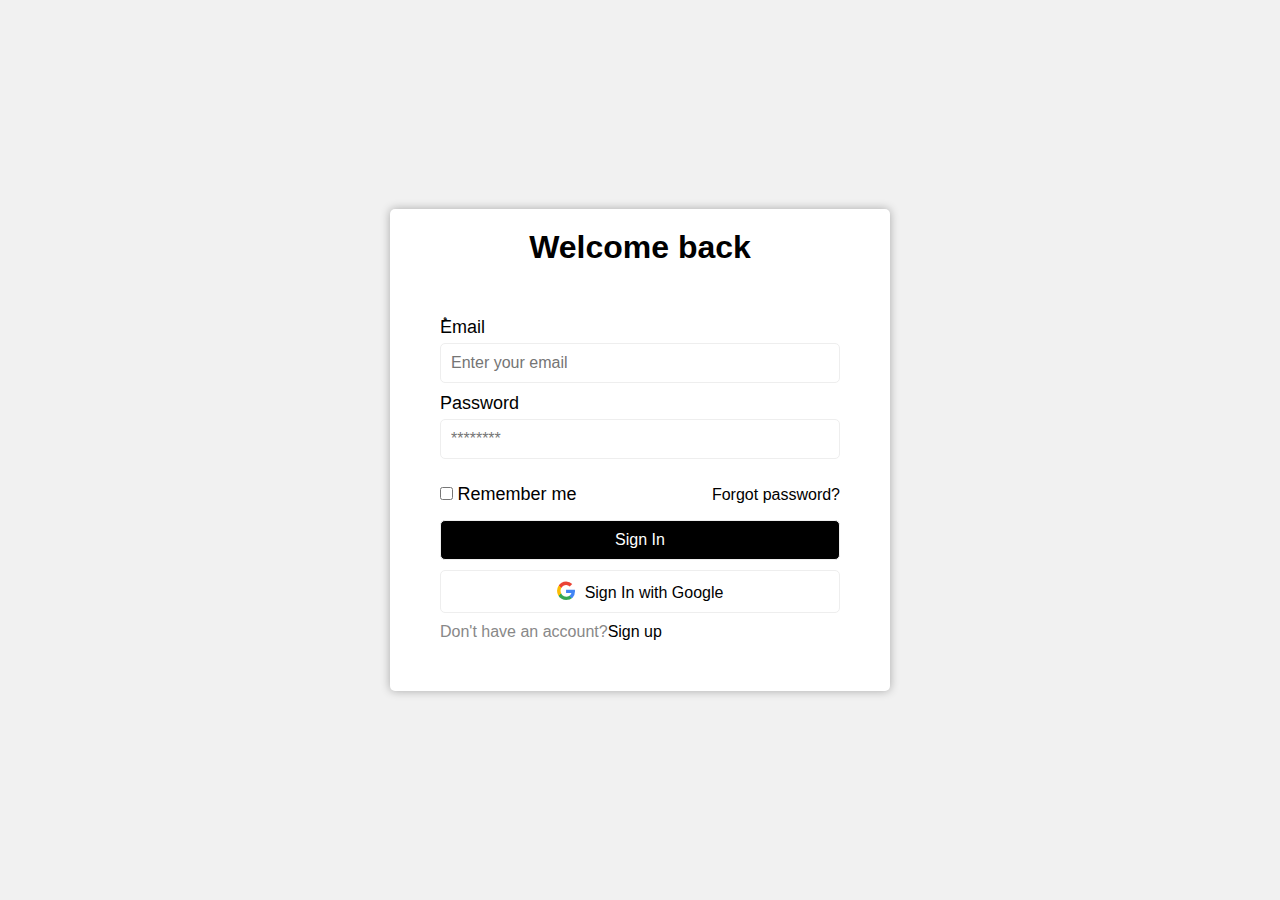
<file: documents/index.html>
<!DOCTYPE htm html>
<html lang="en">
  <head>
    <meta charset="UTF-8" />
    <meta name="viewport" content="width=device-width, initial-scale=1.0" />
    <title>login</title>
    <link rel="stylesheet" href="../styles/login.css" />
    <link
      rel="stylesheet"
      href="../fontawesome-free-6.3.0-web/css/all.min.css"
    />
  </head>
  <body>
    <div class="login">
      <h1 class="login__title">Welcome back</h1>
      <form class="login__form">
        <label for="username">ُEmail</label>
        <input
          type="text"
          name="email"
          placeholder="Enter your email"
          class="login__form__input"
        />
        <label for="password">Password</label>
        <input
          type="password"
          name="password"
          placeholder="********"
          class="login__form__input"
        />
        <div class="he50he50">
          <div>
            <input type="checkbox" name="remember" id="remember" />
            <label for="remember">Remember me</label>
          </div>
          <a href="documents/main.html" class="login__form__text__link">Forgot password?</a>
        </div>
        <button type="submit" class="login__form__button">Sign In</button>
        <button type="submit" class="login__form__button google">
          <i class="fab fa-google"></i>Sign In with Google
        </button>
        <article style="display: flex; flex-wrap: wrap;">
          <p class="login__form__text">Don't have an account?</p>
          <a href="documents/sign-up.html" class="login__form__text__link">Sign up</a>
        </article>
      </form>
    </div>
  </body>
</html>
</file>
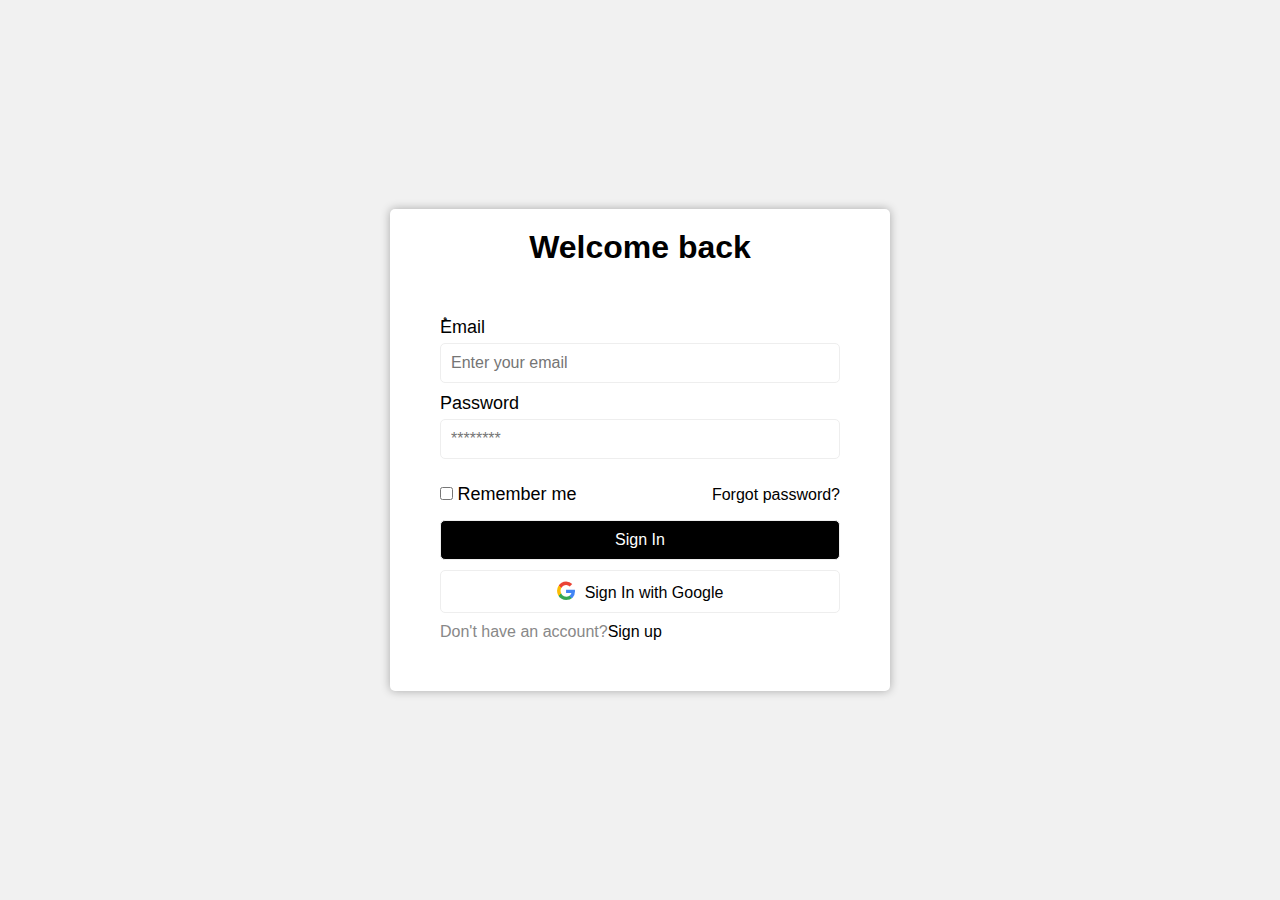
<file: documents/login.html>
<!DOCTYPE htm html>
<html lang="en">
  <head>
    <meta charset="UTF-8" />
    <meta name="viewport" content="width=device-width, initial-scale=1.0" />
    <title>login</title>
    <link rel="stylesheet" href="../styles/login.css" />
    <link
      rel="stylesheet"
      href="../fontawesome-free-6.3.0-web/css/all.min.css"
    />
  </head>
  <body>
    <div class="login">
      <h1 class="login__title">Welcome back</h1>
      <form class="login__form">
        <label for="username">ُEmail</label>
        <input
          type="text"
          name="email"
          placeholder="Enter your email"
          class="login__form__input"
        />
        <label for="password">Password</label>
        <input
          type="password"
          name="password"
          placeholder="********"
          class="login__form__input"
        />
        <div class="he50he50">
          <div>
            <input type="checkbox" name="remember" id="remember" />
            <label for="remember">Remember me</label>
          </div>
          <a href="#" class="login__form__text__link">Forgot password?</a>
        </div>
        <button type="submit" class="login__form__button">Sign In</button>
        <button type="submit" class="login__form__button google">
          <i class="fab fa-google"></i>Sign In with Google
        </button>
        <article style="display: flex; flex-wrap: wrap;">
          <p class="login__form__text">Don't have an account?</p>
          <a href="sign-up.html" class="login__form__text__link">Sign up</a>
        </article>
      </form>
    </div>
  </body>
</html>
</file>
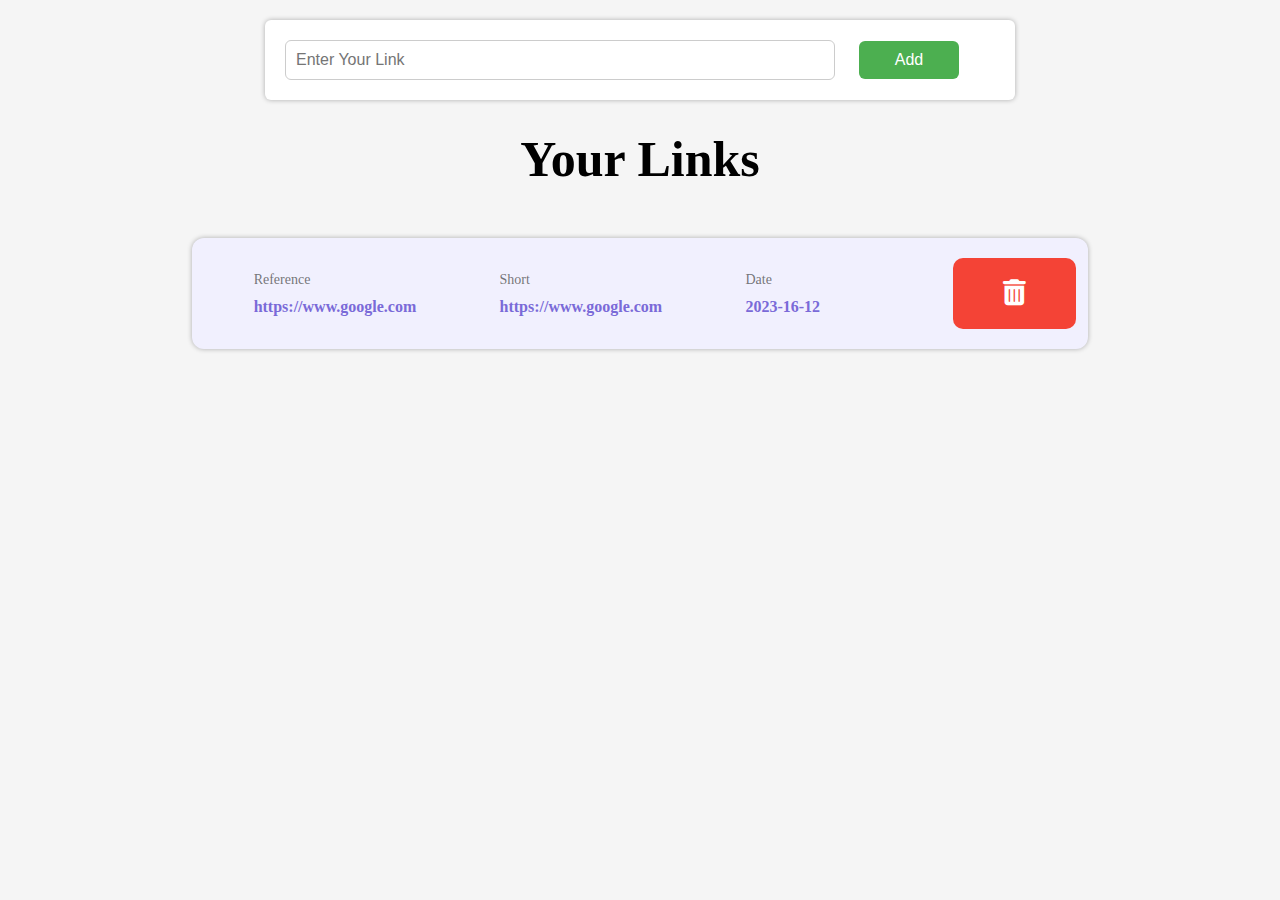
<file: documents/main.html>
<!DOCTYPE html>
<html lang="en">
  <head>
    <meta charset="UTF-8" />
    <meta name="viewport" content="width=device-width, initial-scale=1.0" />
    <link rel="stylesheet" href="../styles/main.css" />
    <link rel="stylesheet" href="../fontawesome-free-6.3.0-web/css/all.min.css">
    <title>Document</title>
  </head>
  <body>
    <form action="">
      <input
        type="text"
        name="link"
        id="link"
        placeholder="Enter Your Link"
        required
      />
      <button type="submit">Add</button>
    </form>
    <h2 class="links-title">Your Links</h2>
    <div class="container">
      <div class="link">
        <div>
          <p>Reference</p>
          <h3>https://www.google.com</h3>
        </div>
        <div>
          <p>Short</p>
          <h3>https://www.google.com</h3>
        </div>
        <div>
          <p>Date</p>
          <h3>2023-16-12</h3>
        </div>
        <button><i class="fas fa-trash-alt"></i></button>
      </div>
    </div>
  </body>
</html>
</file>
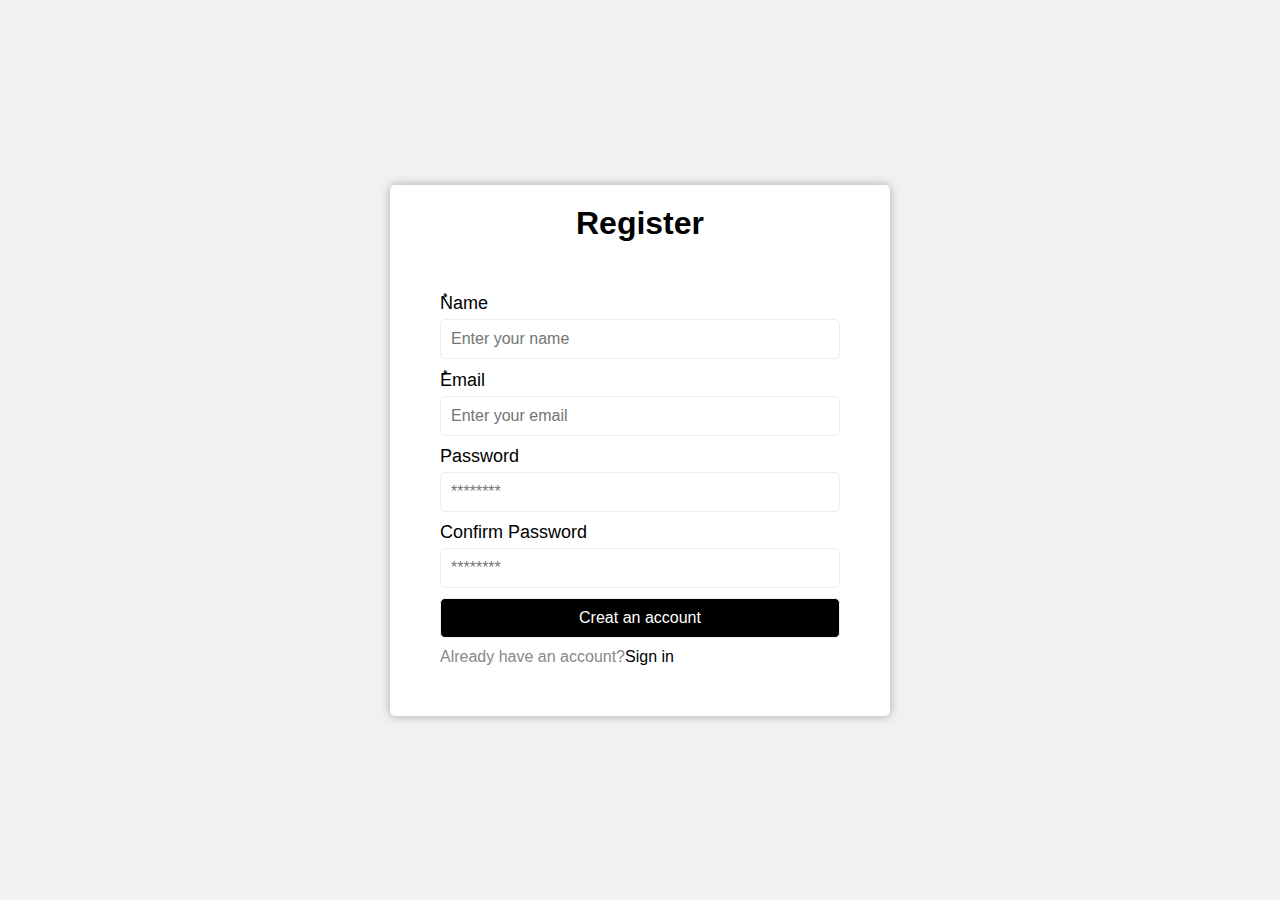
<file: documents/sign-up.html>
<!DOCTYPE htm html>
<html lang="en">
  <head>
    <meta charset="UTF-8" />
    <meta name="viewport" content="width=device-width, initial-scale=1.0" />
    <title>Sign Up</title>
    <link rel="stylesheet" href="../styles/login.css" />
    <link
      rel="stylesheet"
      href="../fontawesome-free-6.3.0-web/css/all.min.css"
    />
  </head>
  <body>
    <div class="login">
      <h1 class="login__title">Register</h1>
      <form class="login__form">
        <label for="name">ُName</label>
        <input
          type="text"
          name="name"
          placeholder="Enter your name"
          class="login__form__input"
        />
        <label for="username">ُEmail</label>
        <input
          type="text"
          name="email"
          placeholder="Enter your email"
          class="login__form__input"
        />
        <label for="password">Password</label>
        <input
          type="password"
          name="password"
          placeholder="********"
          class="login__form__input"
        />
        <label for="password">Confirm Password</label>
        <input
          type="password"
          name="confirm-password"
          placeholder="********"
          class="login__form__input"
        />
        <button type="submit" class="login__form__button">Creat an account</button>
        <article style="display: flex; flex-wrap: wrap;">
          <p class="login__form__text">Already have an account?</p>
          <a href="index.html" class="login__form__text__link">Sign in</a>
        </article>
      </form>
    </div>
  </body>
</html>
</file>
<file: styles/login.css>
* {
  margin: 0;
  padding: 0;
  outline: none;
  border: none;
  box-sizing: border-box;
}

body {
  background-color: #f1f1f1;
  font-family: Arial, Helvetica, sans-serif;
  height: 100vh;
  display: flex;
  justify-content: center;
  align-items: center;
}

.login {
  width: 500px;
  background-color: #fff;
  padding: 20px;
  margin: 50px;
  border-radius: 5px;
  box-shadow: 0 0 10px rgba(0, 0, 0, 0.3);
}

.login__title {
  text-align: center;
  margin-bottom: 20px;
}

.login__form {
  display: flex;
  flex-direction: column;
  padding: 30px;
}

.login__form label {
  margin-bottom: 5px;
  font-size: 18px;
}

.login__form__input {
  padding: 10px;
  border: 1px solid #eee;
  border-radius: 5px;
  margin-bottom: 10px;
  font-size: 16px;
}

.login__form__input:focus {
  outline: none;
  border-color: #00b4d8;
}

.he50he50 {
  display: flex;
  justify-content: space-between;
  align-items: center;
  flex-wrap: wrap;
  line-height: 30px;
  margin-block: 10px;
}

.login__form__text__link {
  text-decoration: none;
  color: #000;
  font-size: 16px;
  cursor: pointer;
}

.login__form__text {
  display: inline;
  color: #888;
}

.login__form__button {
  padding: 10px;
  border: 1px solid #eee;
  border-radius: 5px;
  margin-bottom: 10px;
  font-size: 16px;
  background-color: #000;
  color: #fff;
  cursor: pointer;
}

.fa-google {
  background: conic-gradient(from -45deg, #ea4335 110deg, #4285f4 90deg 180deg, #34a853 180deg 270deg, #fbbc05 270deg) 73% 55%/150% 150% no-repeat;
  -webkit-background-clip: text;
  background-clip: text;
  color: transparent;
  -webkit-text-fill-color: transparent;
  margin-right: 10px;
  font-size: larger;
}

.google {
  background-color: #fff;
  color: #000;
  font-weight: 500;
}

@media (max-width: 400px) {
  .login__form {
    padding: 10px;
  }
}
</file>
<file: styles/main.css>
* {
  margin: 0;
  padding: 0;
  box-sizing: border-box;
}

body {
  /* font-family: '', sans-serif; */
  background-color: #f5f5f5;
}

form {
  max-width: 750px;
  margin: 20px auto;
  padding: 20px;
  background-color: #fff;
  border-radius: 6px;
  box-shadow: 0 0 5px rgba(0, 0, 0, 0.3);
}

form input {
  width: 550px;
  padding: 10px;
  border: 1px solid #ccc;
  border-radius: 6px;
  font-size: 16px;
}

form input:focus {
  outline: none;
  border-color: #7a6ad8;
}

form button {
  width: 100px;
  padding: 10px;
  border: none;
  border-radius: 6px;
  background-color: #4caf50;
  color: #fff;
  margin-left: 20px;
  font-size: 16px;
  cursor: pointer;
}

.links-title {
  text-align: center;
  margin: 30px 0;
  font-size: 50px;
  font-weight: bold;
}

.container {
  display: flex;
  flex-direction: column;
  gap: 20px;
}

.container button {
  padding: 20px 50px;
  border: none;
  border-radius: 10px;
  background-color: #f44336;
  color: #fff;
  font-size: 26px;
  cursor: pointer;
  transform: translateX(50px);
}

.link {
  width: 70%;
  margin: 20px auto;
  padding: 20px;
  background-color: #f1f0fe;
  border-radius: 12px;
  box-shadow: 0 0 5px rgba(0, 0, 0, 0.3);
  display: flex;
  flex-wrap: wrap;
  justify-content: space-around;
  align-items: center;
}

.link div {
  display: flex;
  flex-direction: column;
  gap: 10px;
}

.link div p {
  font-size: 14px;
  color: #4a4a4abf;
}

.link div h3 {
  font-size: 16px;
  color: #7a6ad8;
  font-weight: 600;
}
</file>
